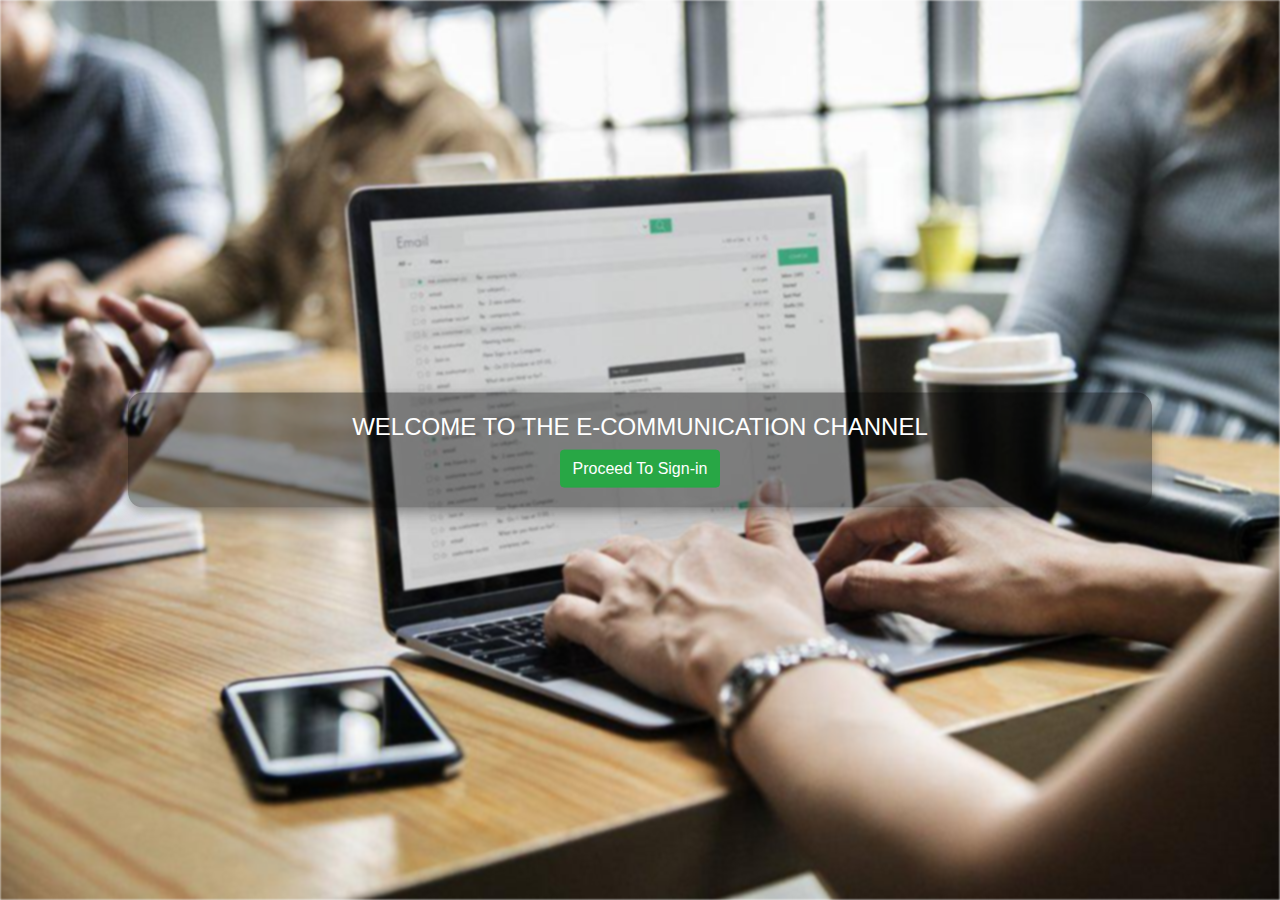
<file: index.html>
<!DOCTYPE html>
<html>
<head>
<meta name="viewport" content="width=device-width, initial-scale=1">
<link rel="stylesheet" href="bootstrap.min.css">
    <script src="jquery.min.js"></script>
    <script src="popper.min.js"></script>
    <script src="bootstrap.min.js"></script>
<style>
body, html {
  height: 100%;
  margin: 0;
}

.bg {
  /* The image used */
  background-image: url("img/WhatsApp\ Image\ 2022-06-28\ at\ 8.59.41\ AM\ \(3\).jpeg");
 /* Add the blur effect */
 filter: blur(1px);
  -webkit-filter: blur(1px);
  /* Full height */
  height: 100%; 

  /* Center and scale the image nicely */
  background-position: center;
  background-repeat: no-repeat;
  background-size: cover;
}
.bg-text {
  background-color: rgb(0,0,0); /* Fallback color */
  background-color: rgba(0,0,0, 0.4); /* Black w/opacity/see-through */
  color: white;
  font-weight: bold;
  /* border: 3px solid #f1f1f1; */
  border-radius: 15px;
  box-shadow: 0 4px 8px 0 rgba(0, 0, 0, 0.2), 0 6px 20px 0 rgba(0, 0, 0, 0.19);
  position: absolute;
  top: 50%;
  left: 50%;
  transform: translate(-50%, -50%);
  z-index: 2;
  width: 80%;
  padding: 20px;
  text-align: center;
}

</style>
</head>
<body>

<div class="bg"></div>
    <div class="bg-text">
        <h4>WELCOME TO THE E-COMMUNICATION CHANNEL</h4>
        <a href="login.php"><button class="btn btn-success">Proceed To Sign-in</button></a>
    </div>


</body>

<!-- Mirrored from www.w3schools.com/howto/tryit.asp?filename=tryhow_css_full_page by HTTrack Website Copier/3.x [XR&CO'2014], Wed, 13 Oct 2021 10:23:22 GMT -->
</html>
</file>
